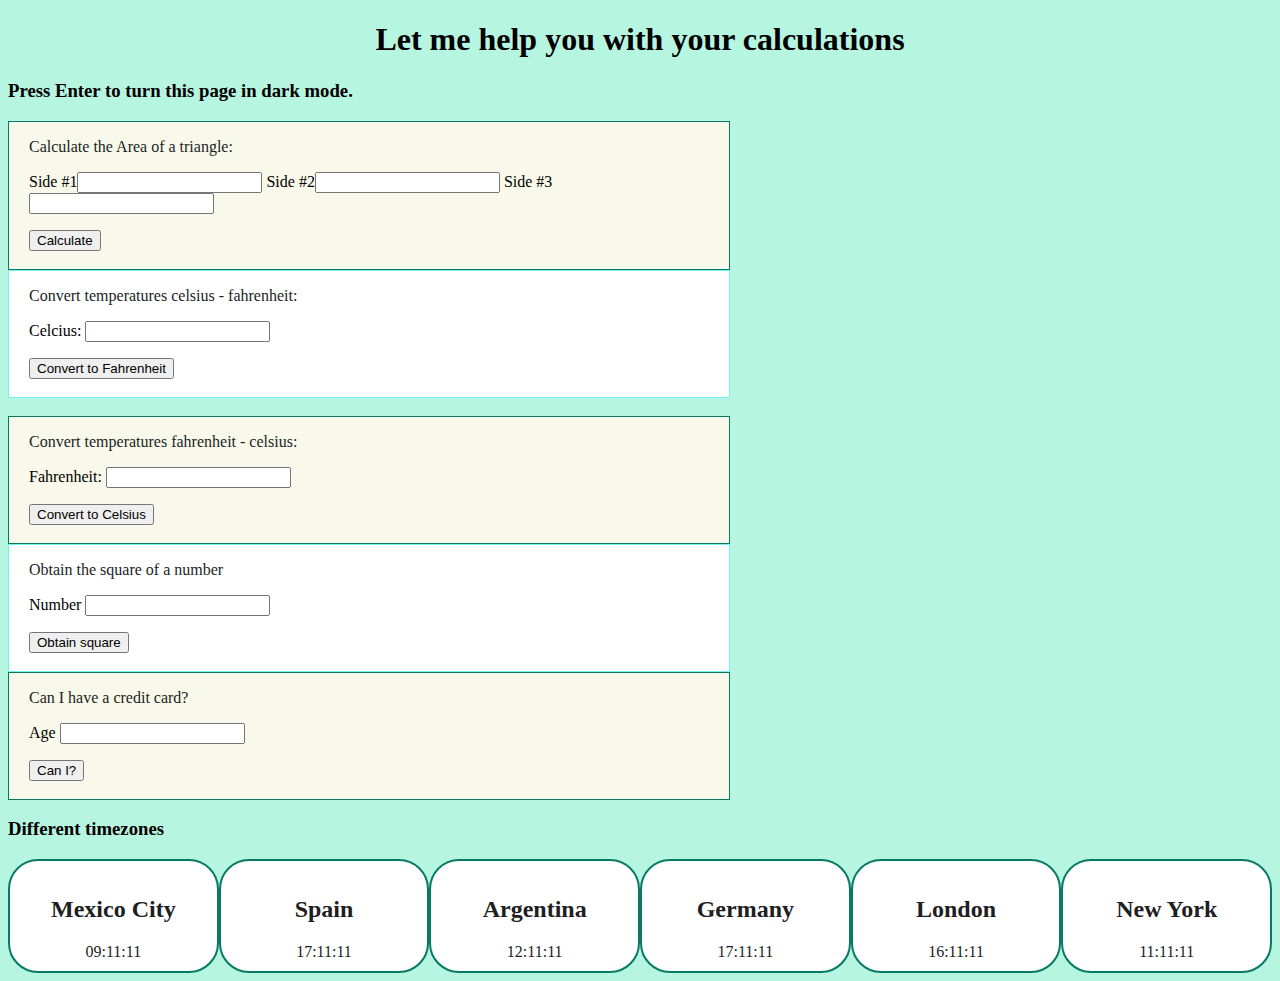
<file: Final/index.html>
<!DOCTYPE html>
<html lang="en">
<head>
    <meta charset="UTF-8">
    <meta name="viewport" content="width=device-width, initial-scale=1.0">
    <title>Final proyect</title>
    <link rel="stylesheet" href="styles.css">
</head>
<body>
    <h1>Let me help you with your calculations</h1>


    <h3>Press Enter to turn this page in dark mode.</h3>
    <div id="area">
    <p>Calculate the Area of a triangle:</p>
    Side #1<input id="input"> 
    Side #2<input id="input1"> 
    Side #3<input id="input2"> 
    <p id="result"></p>
    <button onclick="myFunction()">Calculate</button>
    <br><br>
    </div>
    <div id="celsius">
    <p>Convert temperatures celsius - fahrenheit:</p>
    Celcius: <input id="cel"> 
    <p id="result1"></p>
    <button onclick="cToF()">Convert to Fahrenheit</button>
    <br><br>
    </div>
    <br>
    <div id="fahrenheit">
    <p>Convert temperatures fahrenheit - celsius:</p>
    Fahrenheit: <input id="fah"> 
    <p id="result2"></p>
    <button onclick="fToC()">Convert to Celsius</button>
    <br><br>
    </div>
    <div id="square">
        <p>Obtain the square of a number </p>
        Number <input id="num"> 
        <p id="result3"></p>
        <button onclick="square()">Obtain square</button>
        <br><br>
        </div>
    <div id="age">
        <p>Can I have a credit card? </p>
        Age <input id="age1" min="18"> 
        <p id="result4"></p>
        <button onclick="credit()">Can I?</button>
        <br><br>
        </div>
        <h3>Different timezones</h3>
    <div id="timeZ">
        <div class="time">
            <h2>Mexico City</h2>
            <p id="mexicoCityTime"></p>
        </div>
        <div class="time">
            <h2>Spain</h2>
            <p id="spainTime"></p>
        </div>
        <div class="time">
            <h2>Argentina</h2>
            <p id="argentinaTime"></p>
        </div>
        <div class="time">
            <h2>Germany</h2>
            <p id="germanyTime"></p>
        </div>
        <div class="time">
            <h2>London</h2>
            <p id="londonTime"></p>
        </div>
        <div class="time">
            <h2>New York</h2>
            <p id="newYorkTime"></p>
        </div>
    </div>
        <script src="./main.js"></script>
</body>
</html>
</file>
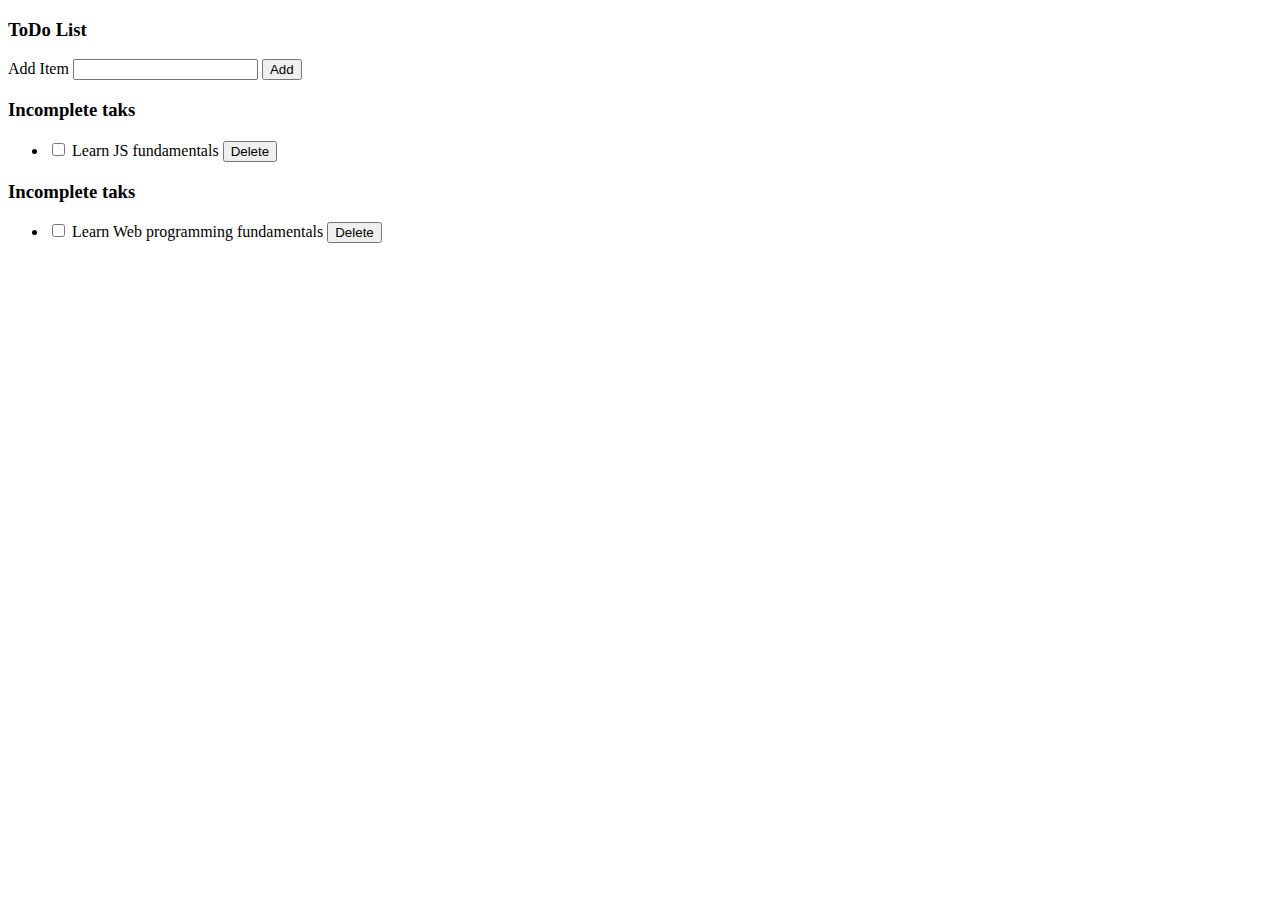
<file: sesion 9/index.html>
<!DOCTYPE html>
<html lang="en">
<head>
    <meta charset="UTF-8">
    <meta name="viewport" content="width=device-width, initial-scale=1.0">
    <title>Todo List With Vanilla<dic</title>
</head>
<body>
    <div class="container">
        <h3>ToDo List</h3>
        <!--Add todo list-->
        <p>
            <label for="new-task">Add Item</label>
            <input id="new-task" type="text">
            <button>Add</button>
        </p>
        <h3>Incomplete taks</h3>
        <ul id="incomplete">
            <li>
                <input type="checkbox"/>
                <label>Learn JS fundamentals</label>
                <button class="delete" onclick="deleteTask()">Delete</button>
            </li>
        </ul>
        <h3>Incomplete taks</h3>
        <ul id="complete">
            <li>
                <input type="checkbox"/>
                <label>Learn Web programming fundamentals</label>
                <button class="delete">Delete</button>
            </li>
        </ul>
    </div>
    <script src="./scripts.js"></script>
</body>
</html>
</file>
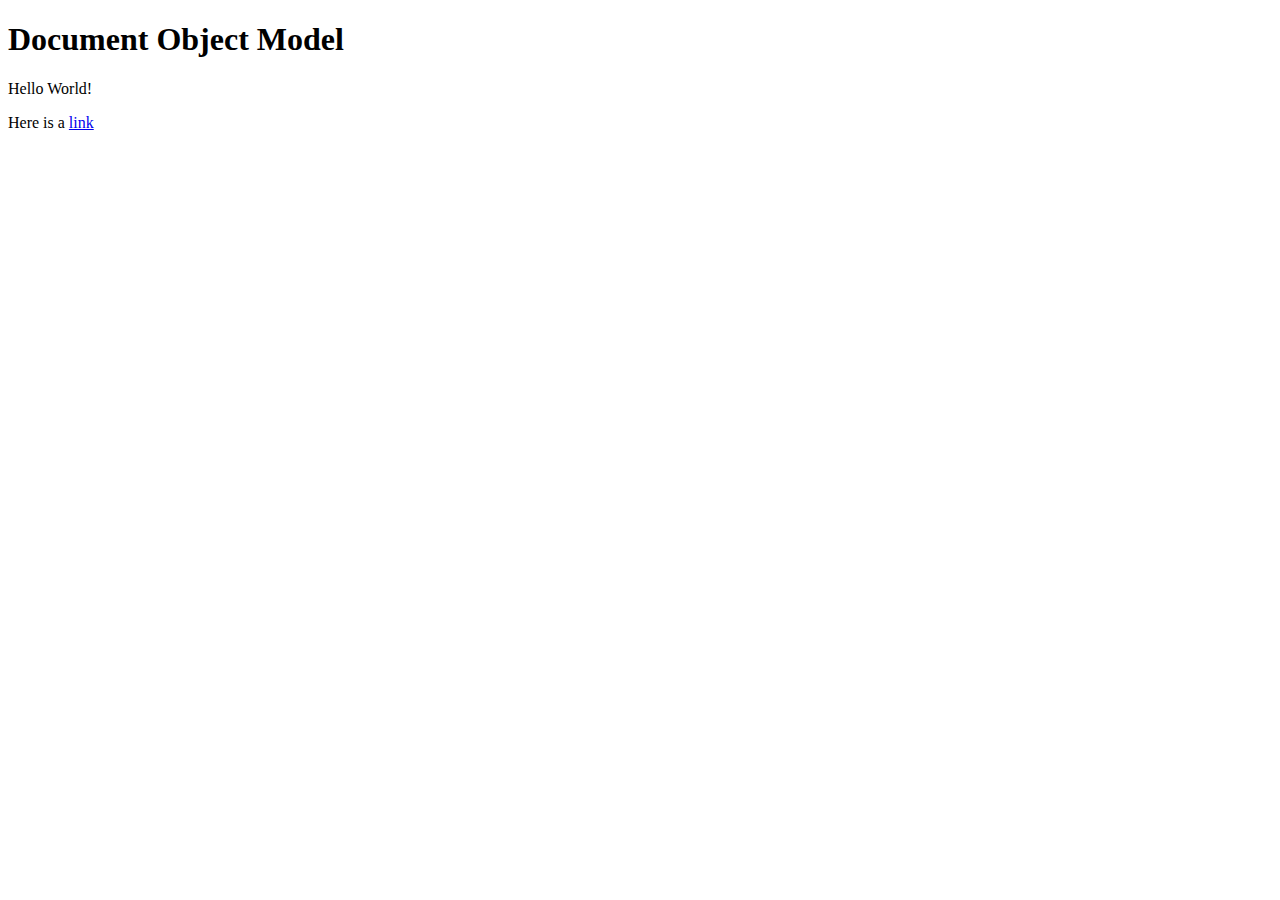
<file: sesion07/index.html>
<!doctype html>
<html>

<head>
   <title>DOM</title>
</head>

<body>
   <h1 id="title">Document Object Model</h1>
   <p>Hello World!</p>
   <p>Here is a
      <a href="#">link</a>
   </p>

   <script>
      var title = document.getElementById('title');
      console.log(title); // <h1 id="title">Document Object Model</h1>
   </script>
</body>

</html>
</file>
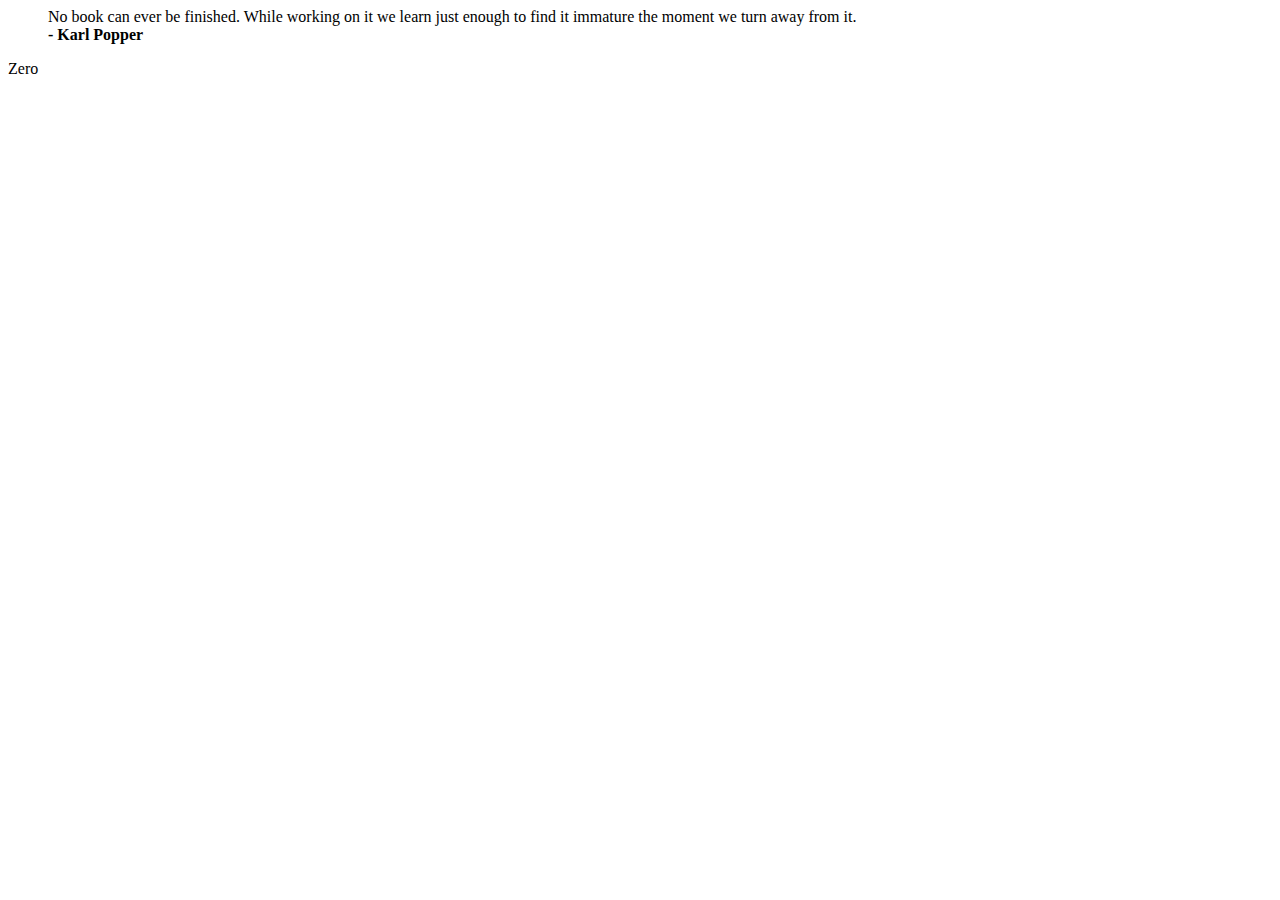
<file: sesion07/ejercicio3.html>
<html>
  <head>
    <title>Ejemplo 3: Crear nuevos nodos</title>
  </head>
  <body>
    <blockquote id="quote">
      No book can ever be finished. While working on it we learn
      just enough to find it immature the moment we turn away
      from it.
    </blockquote>

    <script>
        function createNode(type, child) {
  var node = document.createElement(type);

  if(typeof child === "string") {
    var text = document.createTextNode(child);
    node.appendChild(text);
  } else {
    node.appendChild(child);
  }
  return node;
}
    document.getElementById("quote")
  .appendChild(
    createNode("footer", createNode("strong", "- Karl Popper"))
  )

var p0 = document.createElement('p')
var text = document.createTextNode('Zero')
p0.appendChild(text)

document.body.insertBefore(p0, document.body.querySelector('p'))
    </script>
  </body>
</html>
</file>
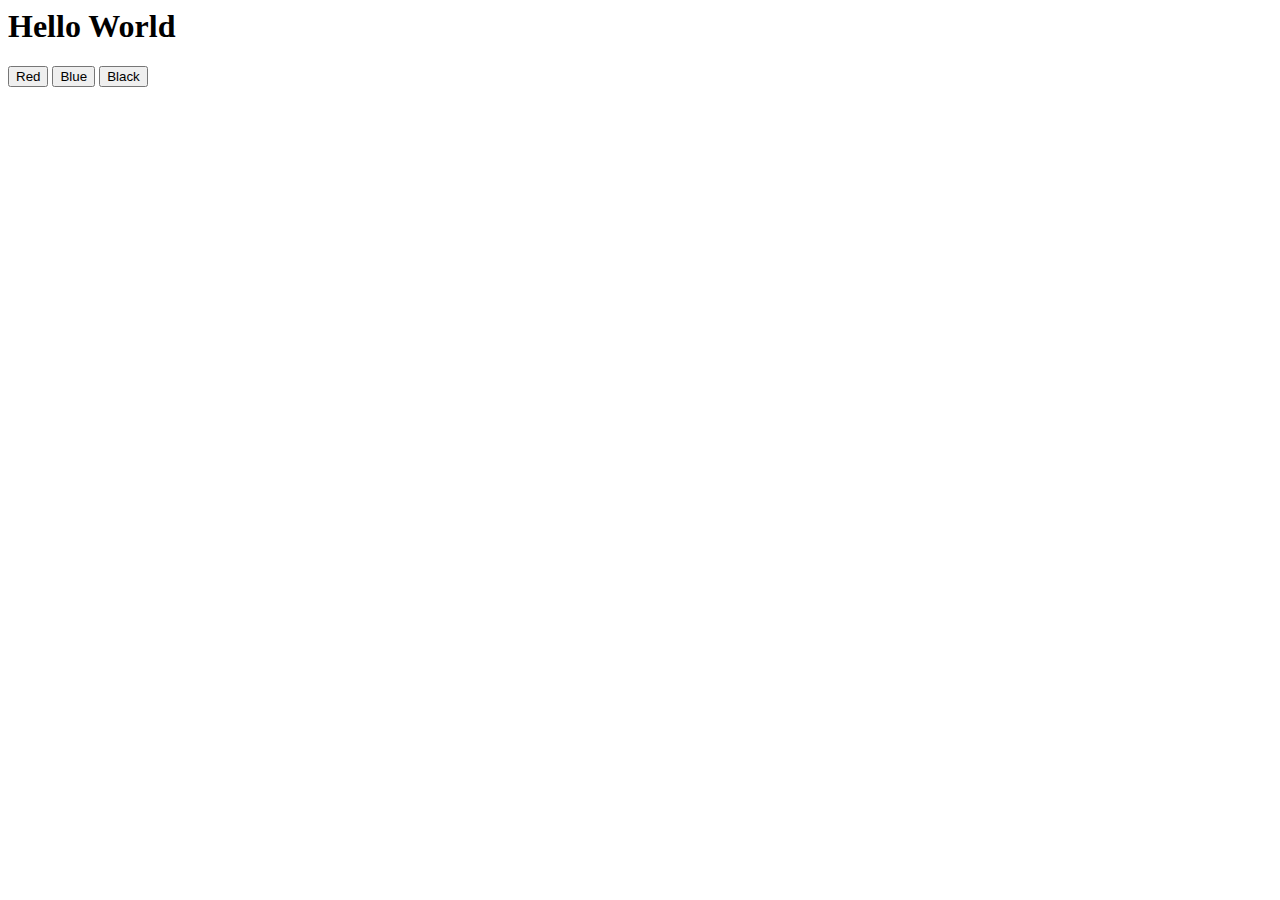
<file: sesion8/ejercicio1.html>
<html>
  <head>
    <title>Ejemplo 1: Eventos en nodos del DOM</title>
  </head>
  <body>
    <h1 id="title">Hello World</h1>

    <button id="red">Red</button>
    <button id="blue">Blue</button>
    <button id="black">Black</button>

    <script>
      var title = document.getElementById('title');

      var redButton = document.getElementById('red');

      var blueButton = document.getElementById('blue');

      var blackButton = document.getElementById('black'); 

      redButton.addEventListener("click", function() {
            title.style = "color: red;";
        });

    blueButton.addEventListener("click", function() {
            title.style = "color: blue;";
        });

        blackButton.addEventListener("click", function() {
            title.style = "color: black;";
        });
    </script>
  </body>
</html>
</file>
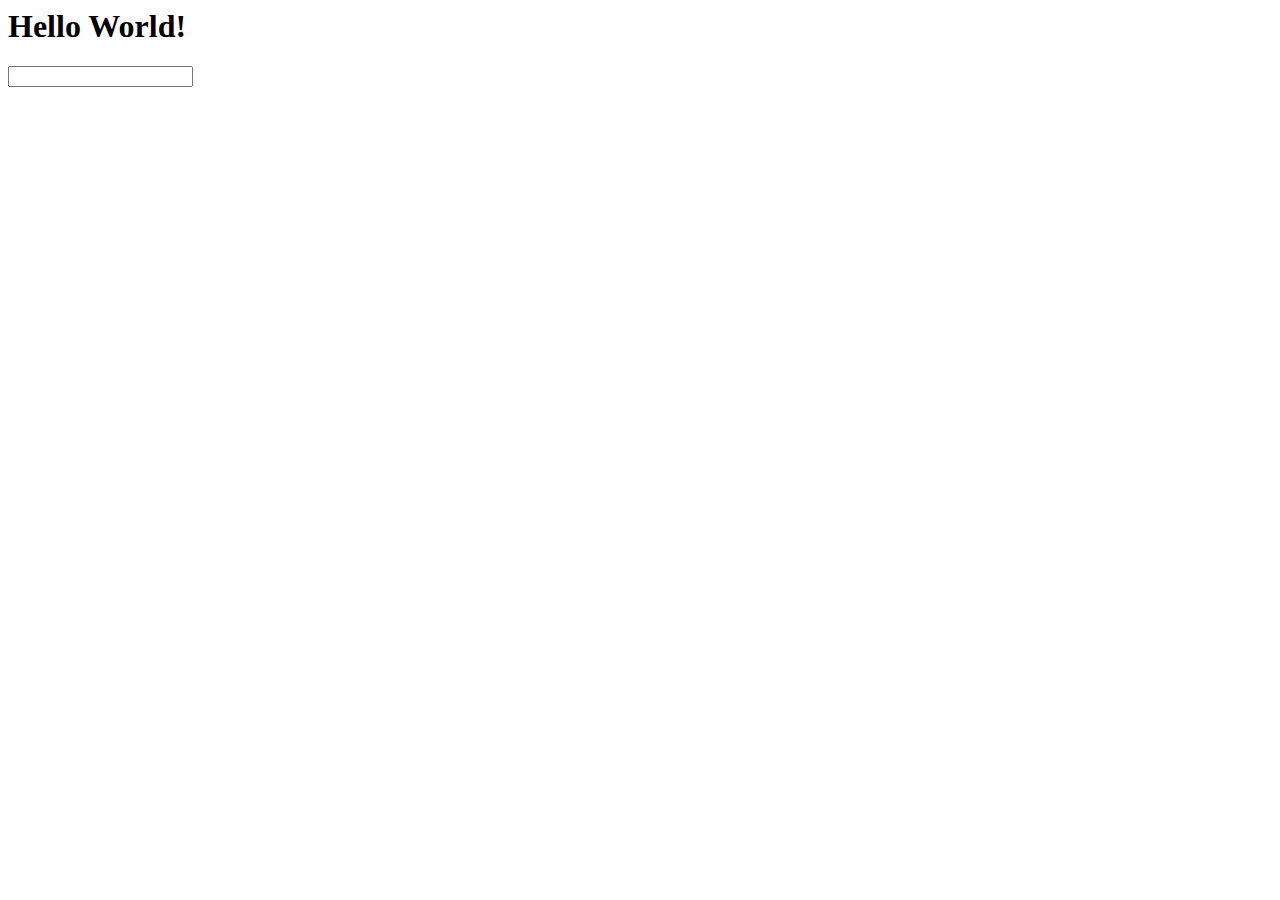
<file: sesion8/ejercicio2.html>
<html>
  <head>
    <title>Ejemplo 2: Usando event object</title>
  </head>
  <body>
    <h1 id="title">Hello World!</h1>

    <input type="text" id="text" />

    <script>
        var title = document.getElementById('title');       
        var input = document.getElementById('text');
      input.addEventListener("input", function(event) {
            title.textContent = event.target.value;
       });
    </script>
  </body>
</html>
</file>
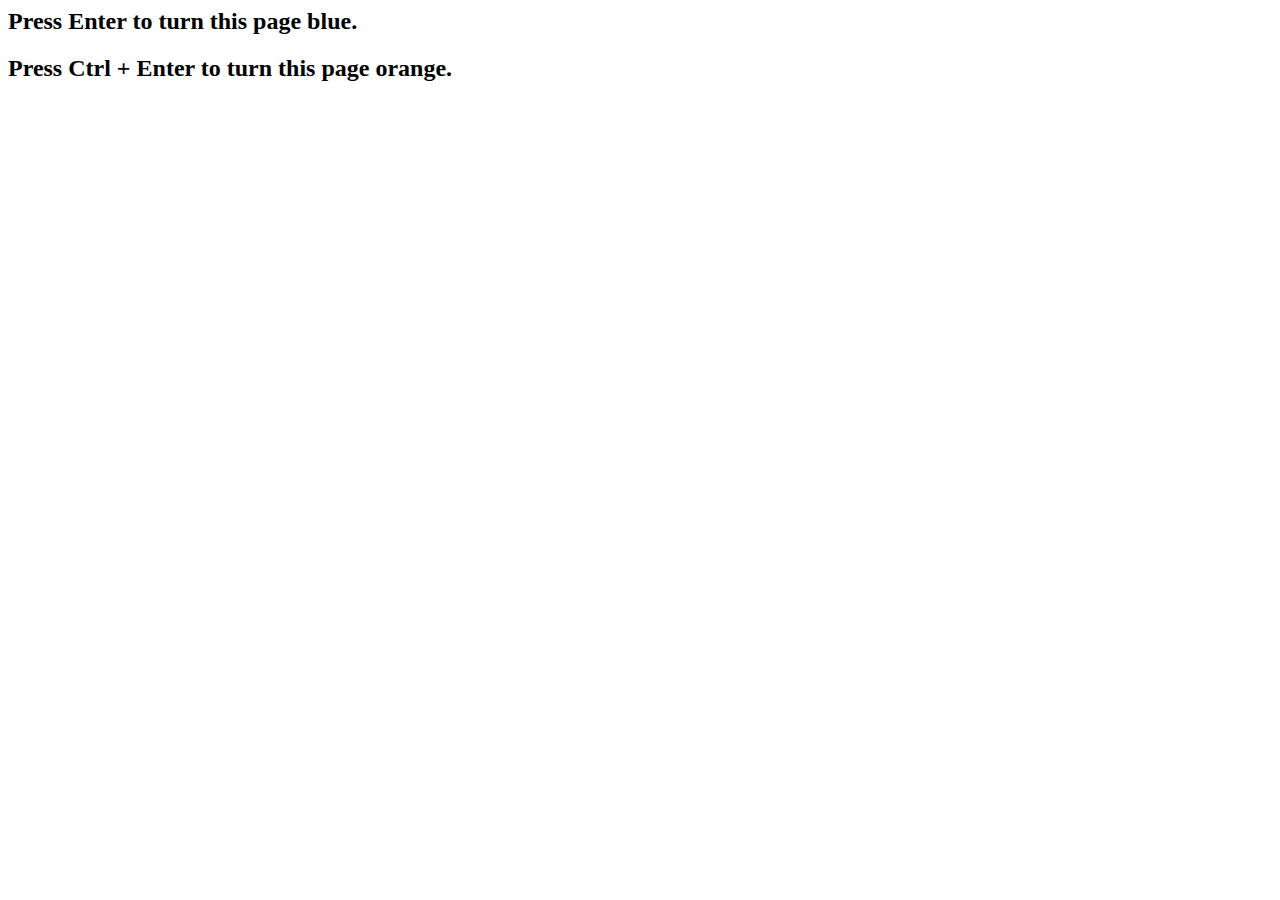
<file: sesion8/ejercicio3.html>
<html>
  <head>
    <title>Ejemplo 3: Key events</title>
  </head>
  <body>

    <h2>Press Enter to turn this page blue.</h2>
    <h2>Press Ctrl + Enter to turn this page orange.</h2>

    <script>
      window.addEventListener("keydown", function(event) {
  if (event.key == "Enter") {
    document.body.style.background = "lightblue";
  }

  if (event.key == "Enter" && event.ctrlKey) {
    document.body.style.background = "orange";
  }
});
    </script>
  </body>
</html>
</file>
<file: Final/styles.css>
body{
    background-color: rgb(182, 245, 224);
}
#area, #fahrenheit, #age{
    background-color: rgb(249, 249, 235);
    border: 1px solid #077966;
    padding-left: 20px;
}
#celsius, #square{
    background-color: rgb(255, 255, 255);
    border: 1px solid #73f0f5;
    padding-left: 20px;
}
#timeZ{
    display: flex;
    width: 100%;
}
.time{
    background-color: white;
    border: 2px solid #077966;
    border-radius: 30px;
    height: 80px;
    padding: 15px;
}
.time h2, .time p{text-align:center;}
h2, h1{
    text-align: center;
}
div{
    width: 700px;
}
p, h2{
    color: rgb(32, 30, 30);
}
</file>
